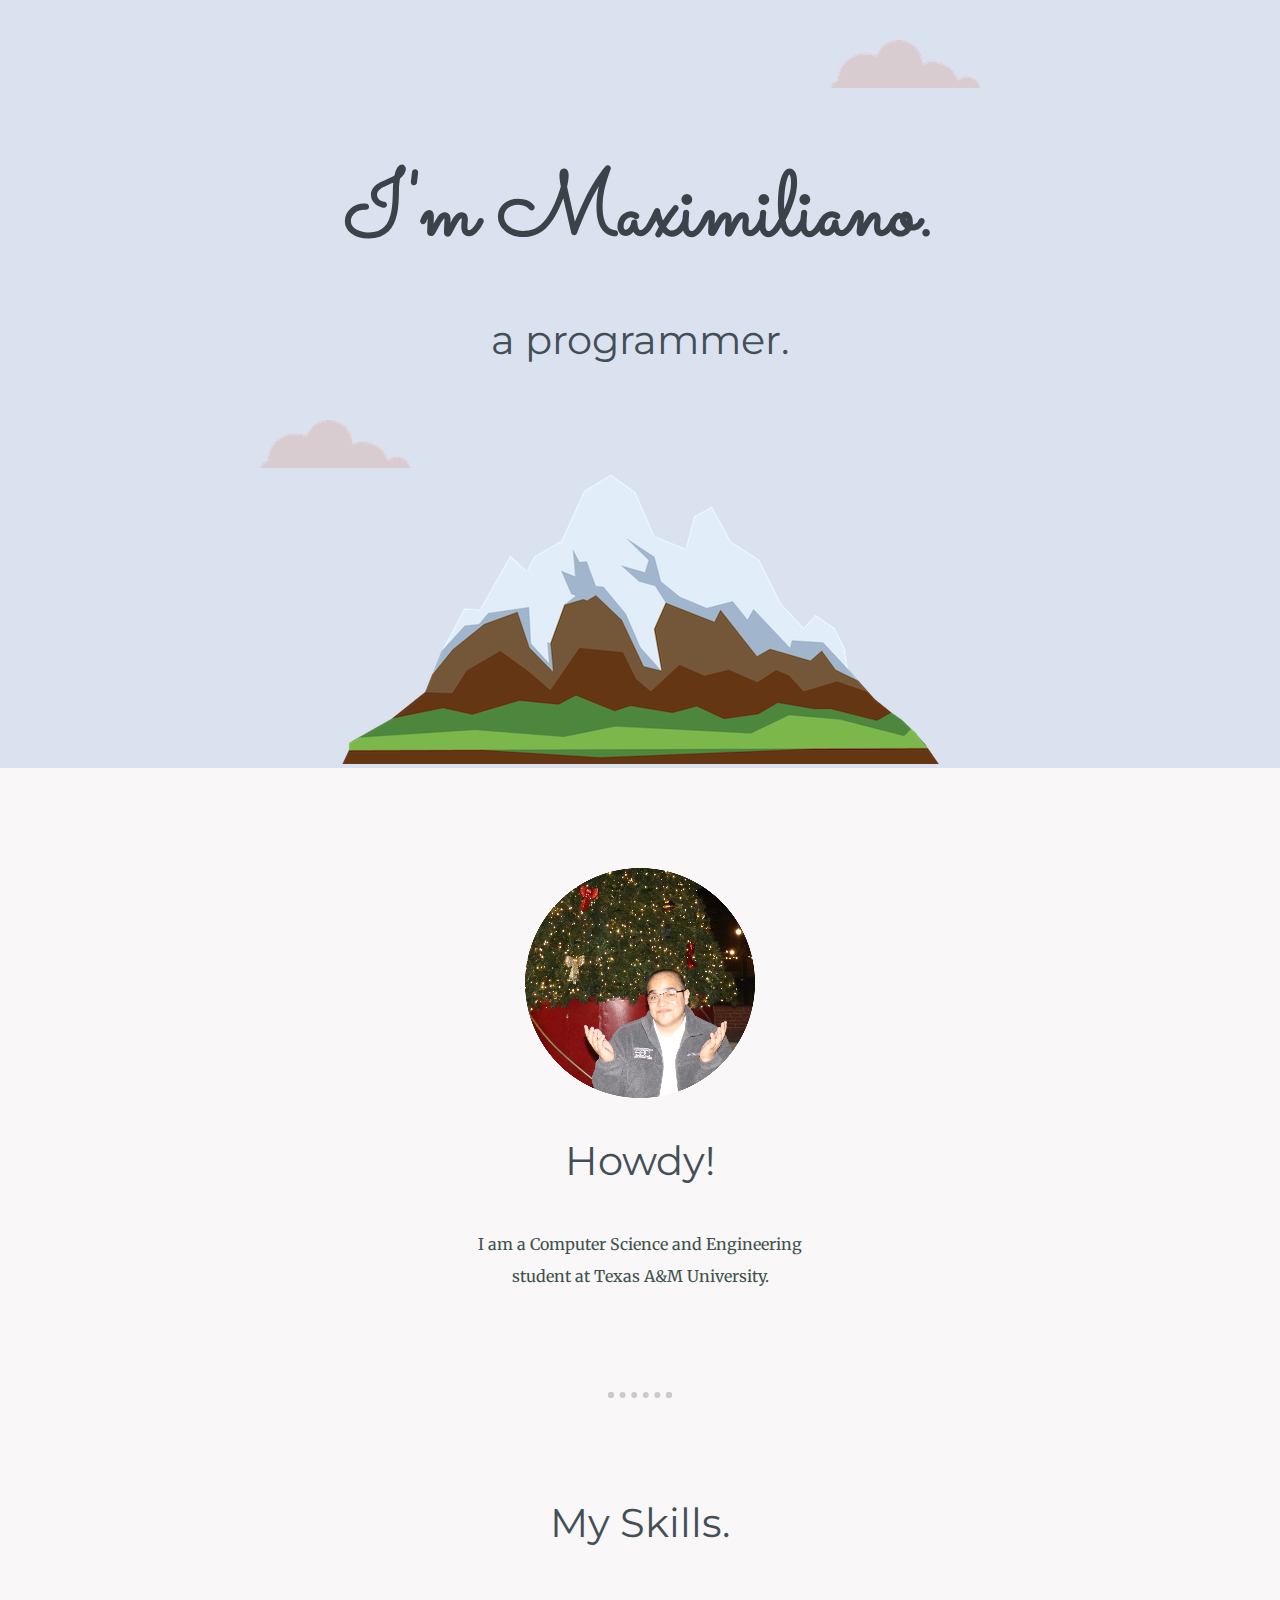
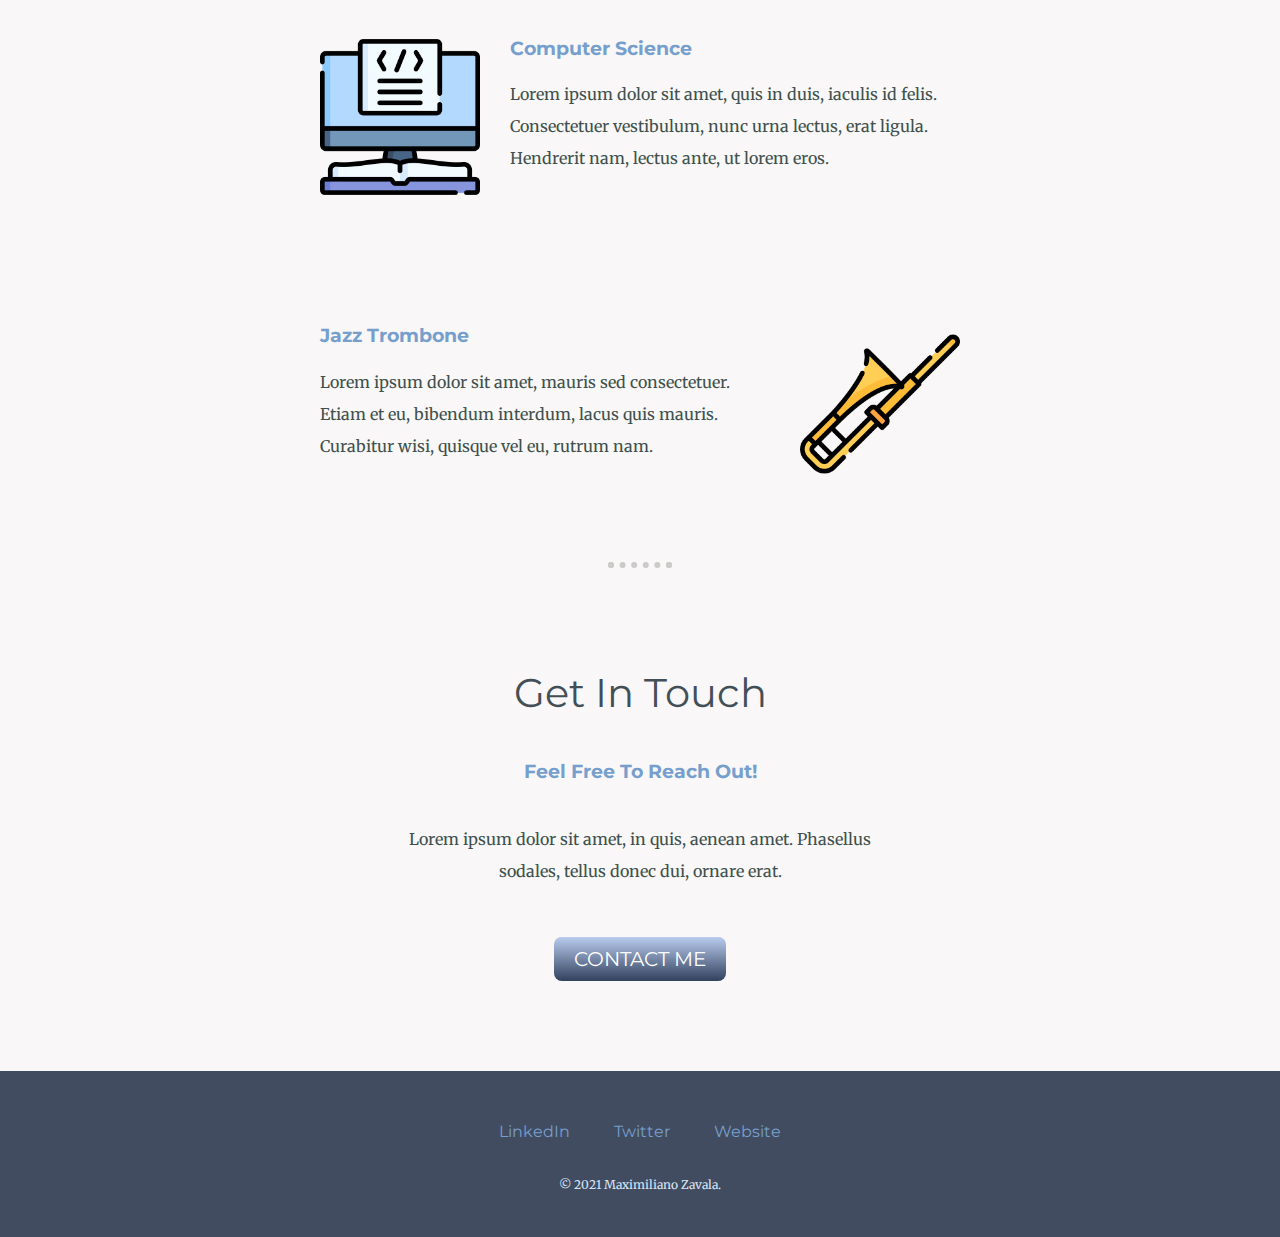
<file: index.html>
<!DOCTYPE html>
<html>
    <head>
        <meta charset="utf-8">
        <meta name="viewport" content="width=device-width, initial-scale=1">
        <meta http-equiv="X-UA-Compatible" content="IE=edge">
        <title>Maximiliano Zavala</title>
            <link rel="stylesheet" href="css/styles.css">
            <link rel="icon" href="favicon.ico">
            <link rel="preconnect" href="https://fonts.gstatic.com">
            <link href="https://fonts.googleapis.com/css2?family=Merienda:wght@400;700&family=Merriweather&family=Montserrat&family=Marck+Script&family=Sacramento&display=swap" rel="stylesheet"> 
    </head>
    <body>
        <div class="top-container">
            <img class= "top-cloud" src="images/cloud.png" alt="cloud-img">
            <h1>I'm Maximiliano.</h1>
            <h2>a programmer.</h2>
            <img class= "bottom-cloud" src="images/cloud.png" alt="cloud-img">
            <img class= "mountain" src="images/mountain.png" alt="mountain-img">
        </div>
       
        <div class="middle-container">
            <div class="profile">
              <img src="images/Maximiliano.png" alt="personal-img">
              <h2>Howdy!</h2>
              <p class="intro">I am a Computer Science and Engineering student at Texas A&M University.</p>
            </div>
            <hr>
            <div class="skills">
              <h2>My Skills.</h2>
              <div class="skill-row">
                  <div class="skill-top">                
                    <img class="computer-img" src="images/computer-science.png" alt="computer-img">
                    <h3>Computer Science</h3>
                    <p>Lorem ipsum dolor sit amet, quis in duis, iaculis id felis. Consectetuer vestibulum, nunc urna lectus, erat ligula. Hendrerit nam, lectus ante, ut lorem eros.</p>
                  </div>
              </div>
              <div class="skill-row">
                <img class="trombone-img" src="images/trombone.png" alt="trombone-img">
                <h3>Jazz Trombone</h3>
                <p>Lorem ipsum dolor sit amet, mauris sed consectetuer. Etiam et eu, bibendum interdum, lacus quis mauris. Curabitur wisi, quisque vel eu, rutrum nam.</p>
              </div>
            </div>
            <hr>
            <div class="contact-me">
              <h2>Get In Touch</h2>
              <h3>Feel Free To Reach Out!</h3>
              <p class="contact-message">Lorem ipsum dolor sit amet, in quis, aenean amet. Phasellus sodales, tellus donec dui, ornare erat.</p>
              <a class="btn" href="mailto:m.zavala22@tamu.edu">CONTACT ME</a>
            </div>
          </div>
        
          <div class="bottom-container">
            <a class="footer-link" href="https://www.linkedin.com/">LinkedIn</a>
            <a class="footer-link" href="https://twitter.com/">Twitter</a>
            <a class="footer-link" href="https://www.appbrewery.co/">Website</a>
            <p id="cr">© 2021 Maximiliano Zavala.</p>
          </div>      

    </body>
</html>
</file>
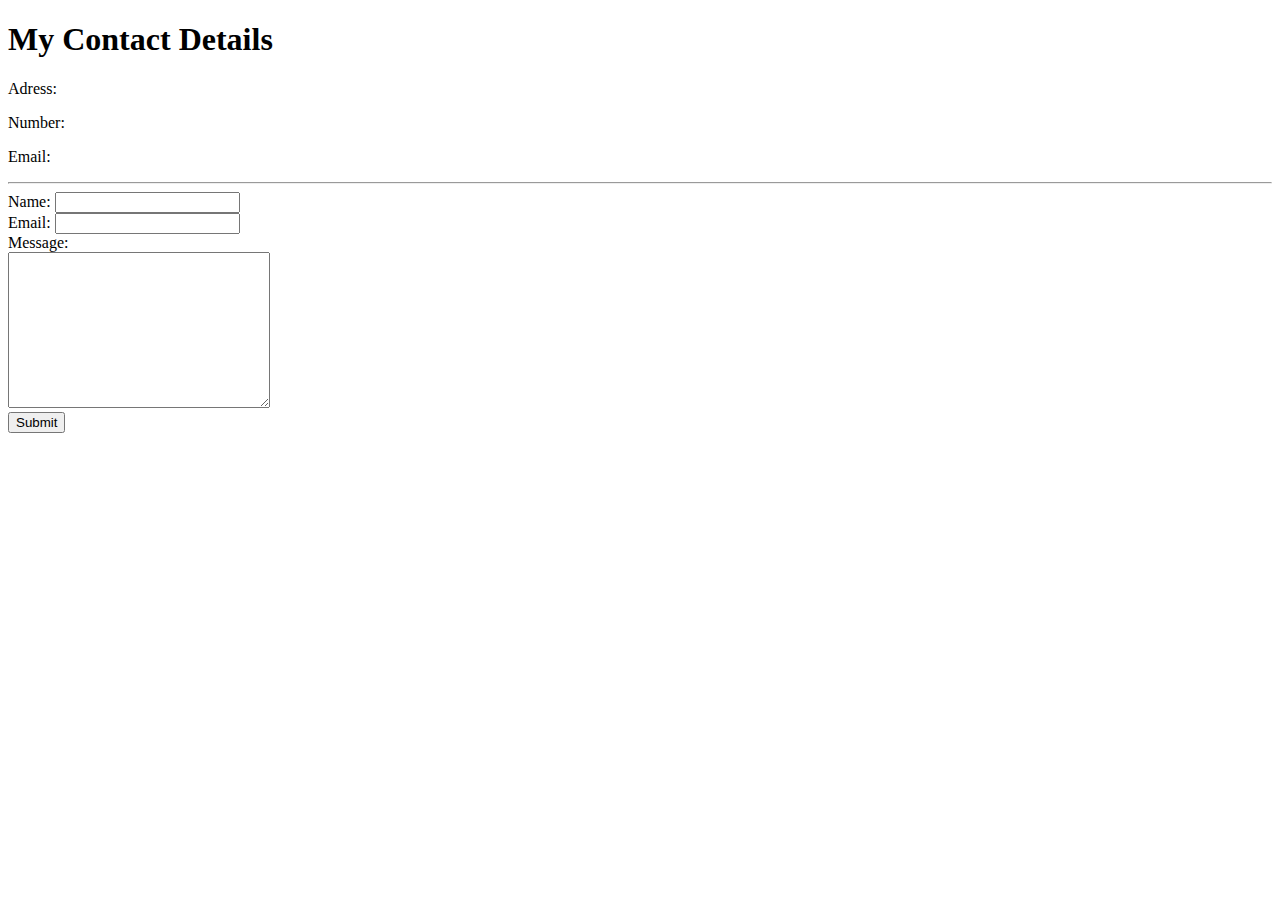
<file: contact.html>
<!DOCTYPE html>
<html lang="en">
<head>
    <meta charset="UTF-8">
    <meta name="viewport" content="width=device-width, initial-scale=1.0">
    <title>Contact</title>
</head>
<body>
    <h1>My Contact Details</h1>
    <p>Adress: </p>
    <p>Number: </p>
    <p>Email: </p>
    <hr>
    <form action="mailto:m.zavala22@tamu.edu" method="post" enctype="text/plain">
        <label>Name:</label>
        <input type="text" name="Name:"><br>
        <label>Email:</label>
        <input type="email" name="Email:"><br>
        <label for="">Message:</label> <br>
        <textarea name="Message:" id="" cols="30" rows="10"></textarea><br>
        <input type="submit">
    </form>
</body>
</html>
</file>
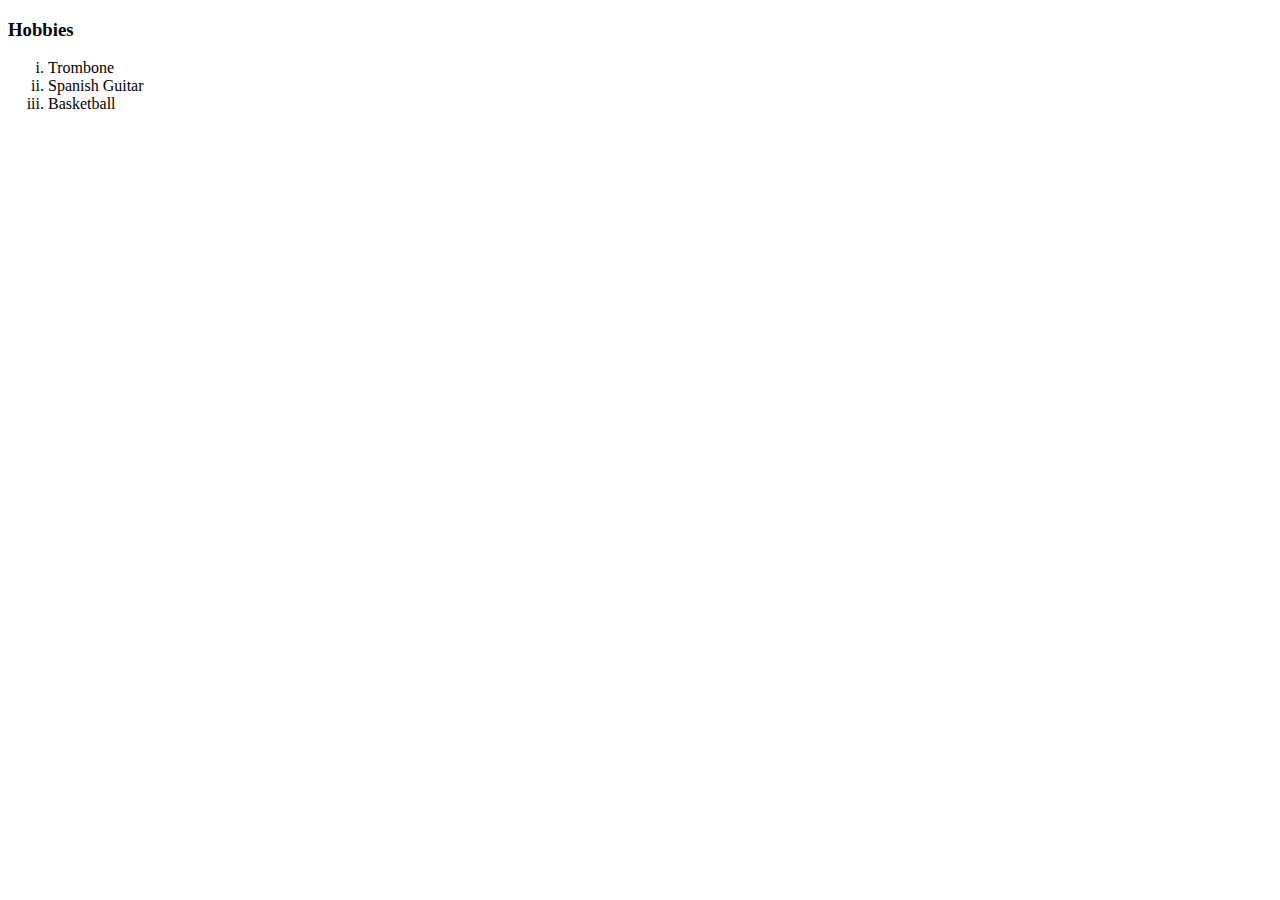
<file: hobbies.html>
<!DOCTYPE html>
<html lang="en">
<head>
    <meta charset="UTF-8">
    <meta name="viewport" content="width=device-width, initial-scale=1.0">
    <title>My hobbies</title>
</head>
<body>
    <h3>Hobbies</h3>
    <ol type="i">
        <li>Trombone</li>
        <li>Spanish Guitar</li>
        <li>Basketball</li>
    </ol>
</body>
</html>
</file>
<file: css/styles.css>
body {
    margin: 0;
    text-align: center;
    font-family: 'Merriweather', serif;
    color: #40514e;
}

h1 {
    margin: 50px auto 0 auto;
    /* font-family: 'Marck Script', cursive; */
    font-family: 'Sacramento', cursive;
    font-size: 5.62rem;
    color: #394349;
}

h2 {
    font-family: 'Montserrat', sans-serif;
    font-size: 2.5rem;
    font-weight: normal;
    color: #434f57;
    padding-bottom: 10px;
}

h3 {
    font-family: 'Montserrat', sans-serif;
    color: #769fcd;
}

a {
    color: #769fcd;
    font-family: 'Montserrat', sans-serif;
    margin: 10px 20px;
    text-decoration: none;
}

a:hover {
    color: #d3e0f0;
}

hr {
    border: dotted #ccc9c9 6px;
    border-bottom: none;
    width: 4%;
    margin: 100px auto;
}

p {
    line-height: 2;
}

.top-container {
    background-color: #dbe2ef;
    position: relative;
    padding-top: 100px;
    height: 100%;
}

.middle-container {
    background-color: #f9f7f7;
    padding: 100px 0;
}

.bottom-container {
    background-color: #424c61;
    padding: 50px 0 8px;
}

.top-cloud {
    position: absolute;
    right: 300px;
    top: 40px;
}

.bottom-cloud {
    position: absolute;
    left: 260px;
    bottom: 300px;
}

.mountain{
    bottom: 0;
}

.skill-row {
    width: 50%;
    margin: 80px auto 80px auto;
    text-align: left;
}

.computer-img {
    width: 25%;
    float: left;
    margin-right: 30px;
}

.trombone-img {
    width: 25%;
    float: right;
    margin-left: 30px;
}

.intro {
    width: 30%;
    margin: auto;
}

.contact-message {
    width: 40%;
    margin: 40px auto 60px;
}

.btn {
    background: #baccee;
    background-image: -webkit-linear-gradient(top, #baccee, #31415e);
    background-image: -moz-linear-gradient(top, #baccee, #31415e);
    background-image: -ms-linear-gradient(top, #baccee, #31415e);
    background-image: -o-linear-gradient(top, #baccee, #31415e);
    background-image: linear-gradient(to bottom, #baccee, #31415e);
    -webkit-border-radius: 8;
    -moz-border-radius: 8;
    border-radius: 8px;
    font-family: 'Montserrat', sans-serif;
    color: #ffffff;
    font-size: 20px;
    padding: 10px 20px 10px 20px;
    text-decoration: none;
  }
  
  .btn:hover {
    background: #405985;
    background-image: -webkit-linear-gradient(top, #405985, #091730);
    background-image: -moz-linear-gradient(top, #405985, #091730);
    background-image: -ms-linear-gradient(top, #405985, #091730);
    background-image: -o-linear-gradient(top, #405985, #091730);
    background-image: linear-gradient(to bottom, #405985, #091730);
    text-decoration: none;
}

.skill-top {
    margin-bottom: 150px;
}

#cr {
    color: #d6e4f5;
    font-size: .75rem;
    padding: 20px 0;
}
</file>
